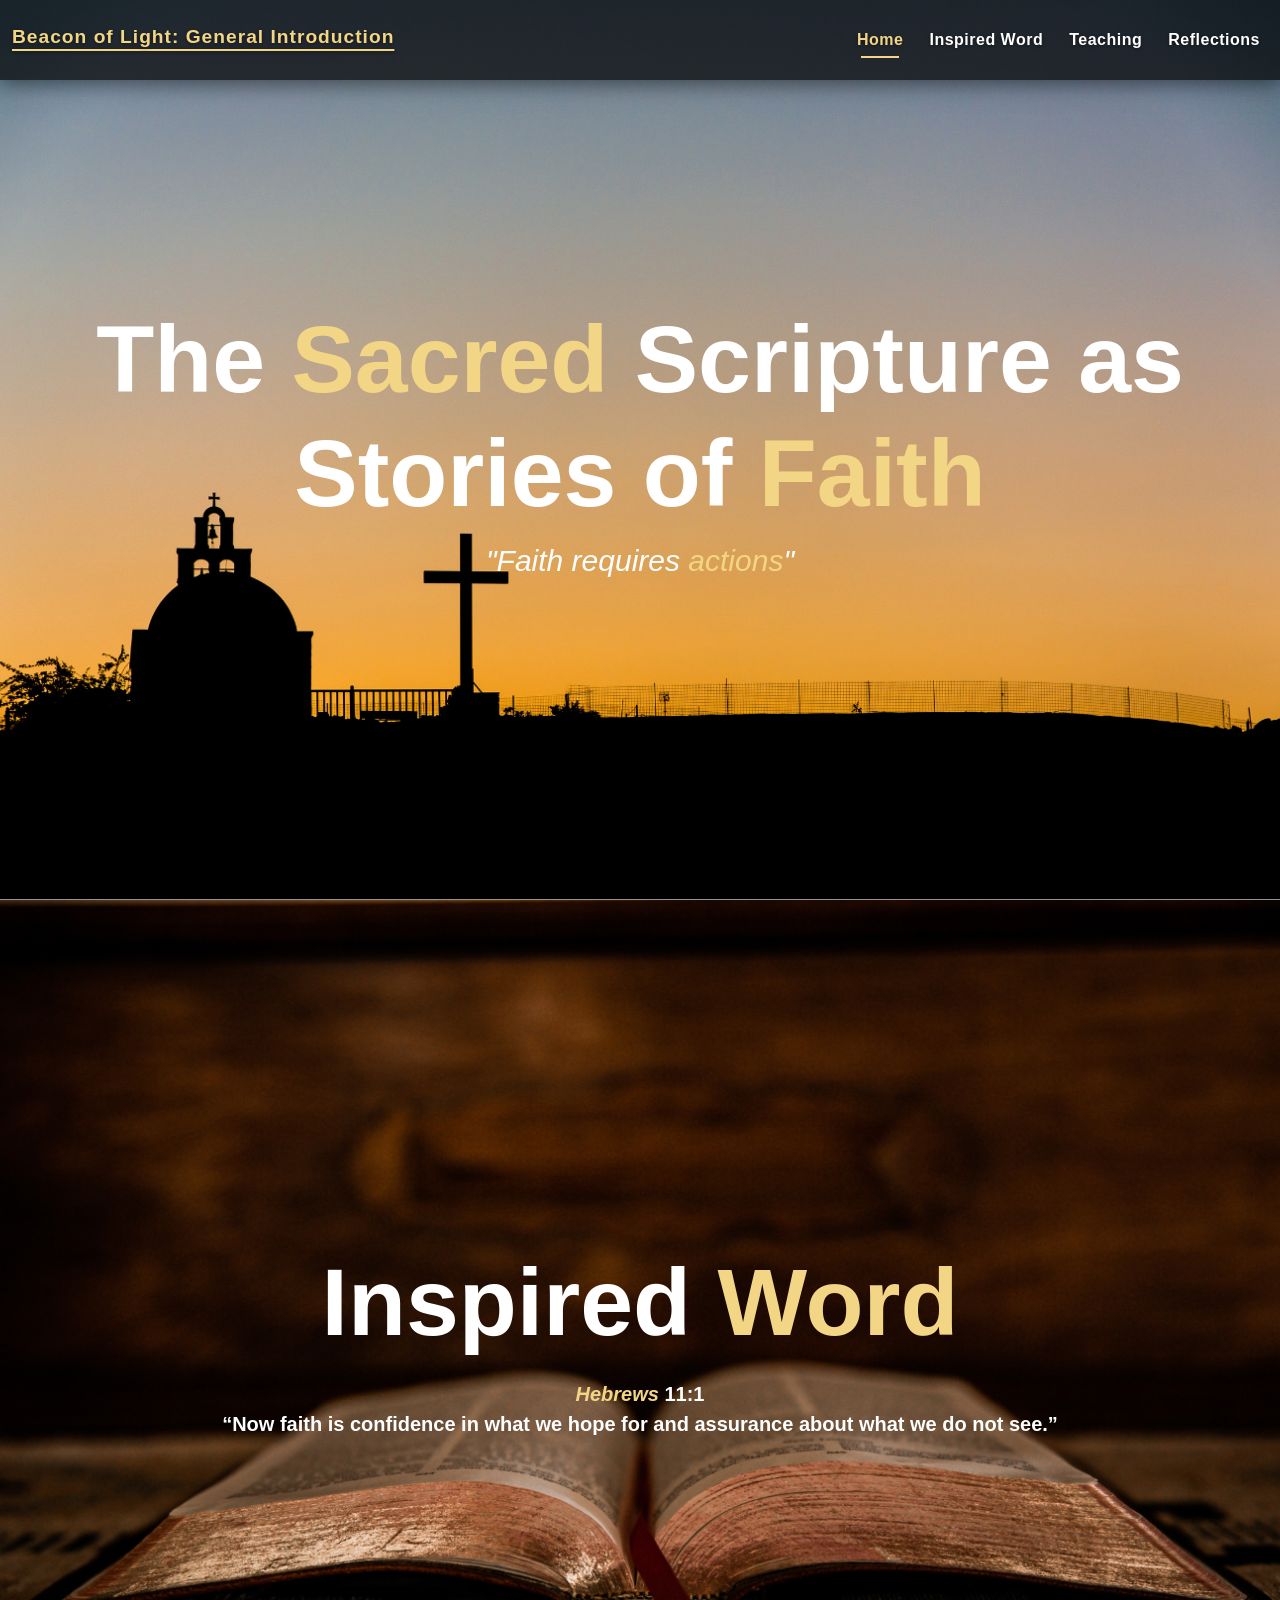
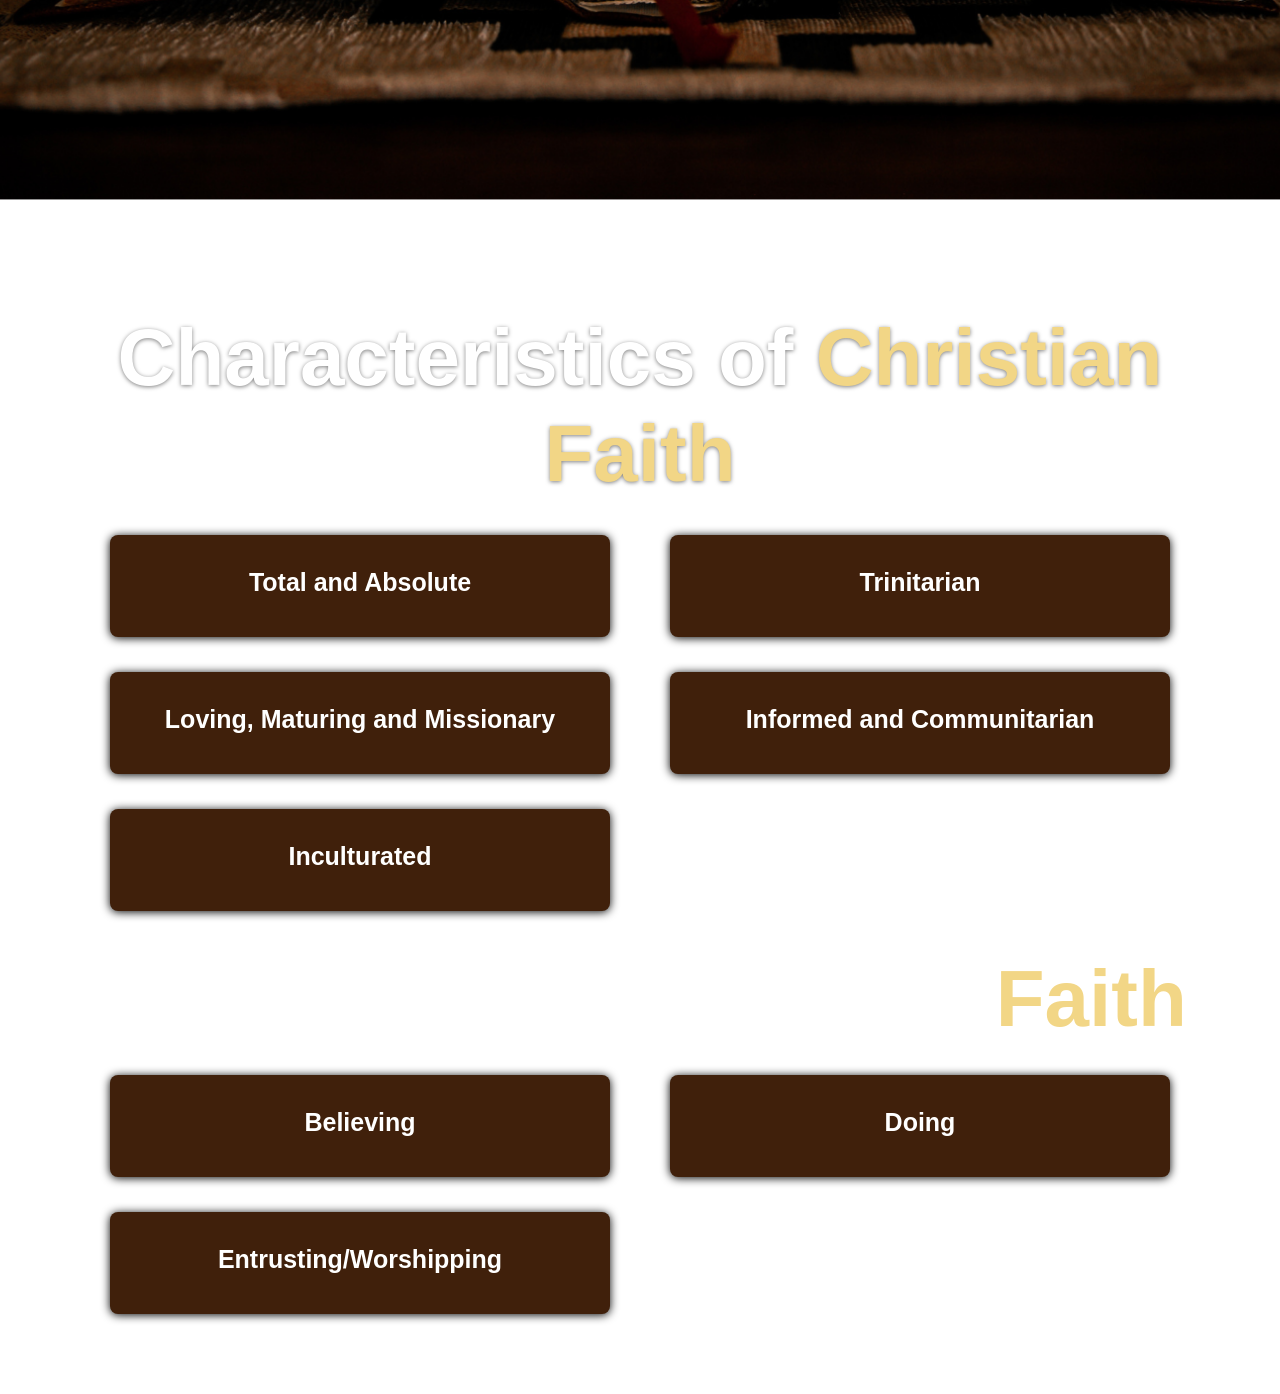
<file: index.html>
<!DOCTYPE html>
<html lang="en">
<head>
    <meta charset="UTF-8">
    <meta name="viewport" content="width=device-width, initial-scale=1.0">
    <title>The Beacon Of Light Website</title>
        <link href="https://cdn.jsdelivr.net/npm/bootstrap@5.3.9/dist/css/bootstrap.min.css" rel="stylesheet" integrity="sha384-yEPZ7jP9S0QKiUQ0m3jjsO4ProIW7wvR9gXkI7JOGa2XVsw53Yke2bsdkBbjmmiX" crossorigin="anonymous">
    <link rel="stylesheet" href="style.css">
</head>
<body>
<!--Navigation Bar-->
<nav class="navbar navbar-expand-md">
  <div class="container-fluid">
    <a class="navbar-brand mx-auto text-center h2"><u>Beacon of Light: General Introduction</u></a>
    <button class="navbar-toggler mx-auto" type="button"
        data-bs-toggle="collapse"
        data-bs-target="#nav-linksNav"
        aria-controls="nav-linksNav"
        aria-expanded="false"
        aria-label="Toggle navigation">
      <span class="navbar-toggler-icon"></span>
    </button>
    <div class="collapse navbar-collapse" id="nav-linksNav">
      <ul class="navbar-nav ms-auto text-center">
        <li class="nav-item">
          <a class="nav-link active" href="#home">Home</a>
        </li>
        <li class="nav-item">
          <a class="nav-link" href="#word">Inspired Word</a>
        </li>
        <li class="nav-item">
          <a class="nav-link" href="#teaching">Teaching</a>
        </li>
        <li class="nav-item">
          <a class="nav-link" href="reflections.html">Reflections</a>
        </li>
      </ul>
    </div>
  </div>
</nav>
<section id="home">
    <div class="home-text">
        <h1>The <span style="color: #f2d686;">Sacred</span> Scripture as Stories of <span style="color: #f2d686;">Faith</span></h1>
        <p>"Faith requires <span style="color: #f2d686;">actions</span>"</p>
    </div> 
</section>    
<section id="word">
    <div class="inspired-word-text">
        <h2>Inspired <span style="color: #f2d686;">Word</span> </h2>
        <p><span style="color: #f2d686; font-style: italic;">Hebrews</span> 11:1 <br> “Now faith is confidence in what we hope for and assurance about what we do not see.”
</p>
    </div>
</section>
<section id="teaching">
    <div class="teaching-container">
    <div class="teaching-heading">
        <h2>Characteristics of <span style="color: #f2d686;">Christian Faith</span></h2>
    </div>
        <div class="grid-box">
           <div class="items">
                <input id="button-1" type="checkbox" class="toggle-box">
                    <label for="button-1" class="toggle-dropdown">
                    <h2>Total and Absolute</h2>
                    </label>
                    <p>Like God's surrender and complete trust to the will of the Father which He ultimately demonstrated in His death on the cross. This features Christian faith and be our example.</p>
            </div>
            <div class="items">
                <input id="button-2" type="checkbox" class="toggle-box">
                    <label for="button-2" class="toggle-dropdown">
                    <h2>Trinitarian</h2>
                    </label>
                    <p>God reveals himself in Three Persons: Father, Son, and Holy Spirit. This belief in the triune God is a unique characteristic of the Christian faith.</p>
            </div>
            <div class="items">
                    <input id="button-3" type="checkbox" class="toggle-box">
                    <label for="button-3" class="toggle-dropdown">
                <h2>Loving, Maturing and Missionary</h2>
                    </label>
                <p>The love of God motivates us to evangelize the good news. Having such missionary spirit tests if we truly have an authentic faith. It is dynamic, manifested in growing knowledge and love of Christ.</p>
            </div>
            <div class="items">
                    <input id="button-4" type="checkbox" class="toggle-box">
                    <label for="button-4" class="toggle-dropdown">
                <h2>Informed and Communitarian</h2>
                    </label>
                <p>“Faith seek understanding” by St. Anselm. This suggests that by active love of Christ we strive to have a deeper understanding of Christ that can be done through Christian Community.</p>
            </div>
            <div class="items">
                    <input id="button-5" type="checkbox" class="toggle-box">
                    <label for="button-5" class="toggle-dropdown">
                <h2>Inculturated</h2>
                    </label>
                <p>Faith can be seen with the way you live your life, communicate, and build relationship with others, may it be with brother and sisters in Christ or non-believers. It is important to be able to manifest your faith in everyday life.</p>
            </div>
        </div>
        <div class="dimension-header-text">
            <h2>Essential Dimension of <span style="color: #f2d686;">Faith</span></h2>
        </div>
            <div class="grid-box">
            <div class="items">
                <input id="button-6" type="checkbox" class="toggle-box">
                    <label for="button-6" class="toggle-dropdown">
                    <h2>Believing</h2>
                    </label>
                    <p>An essential part of faith that means having a firm conviction in God and His revelations through Jesus Christ.  Accepting and trusting the teachings of Christ that directs how we live our life.</p>
            </div>
            <div class="items">
                <input id="button-7" type="checkbox" class="toggle-box">
                    <label for="button-7" class="toggle-dropdown">
                    <h2>Doing</h2>
                    </label>
                    <p>Faith is a commitment to follow God’s will for us. It is putting our faith into action to help establish the Kingdom of God as a kingdom of justice, peace, and love.</p>
            </div>
            <div class="items">
                    <input id="button-8" type="checkbox" class="toggle-box">
                    <label for="button-8" class="toggle-dropdown">
                <h2>Entrusting/Worshipping</h2>
                    </label>
                <p>Wholeheartedly trusting God and surrendering our lives to His guidance, believing that He loves us, will never deceive us, and will take care of us. Faith is a gift from God's grace, which gives us the strength to believe in Him, trust His plans, and follow His will.</p>
            </div>    
            </div>    
    </div>    
</section>
<script src="https://cdn.jsdelivr.net/npm/bootstrap@5.3.9/dist/js/bootstrap.bundle.min.js" integrity="sha384-WyOxWvTyr1QaMPfiPJSv76iReVthorl5uWlFtZPyK0IEB0hGzo9y5Bp9mYanr8Bu" crossorigin="anonymous"></script>
<script>
const navLinks = document.querySelectorAll('nav a');
navLinks.forEach(link => {
  link.addEventListener('click', function() {
    navLinks.forEach(nav => nav.classList.remove('active'));
    this.classList.add('active');
  });
});</script>
</body>
</html>
</file>
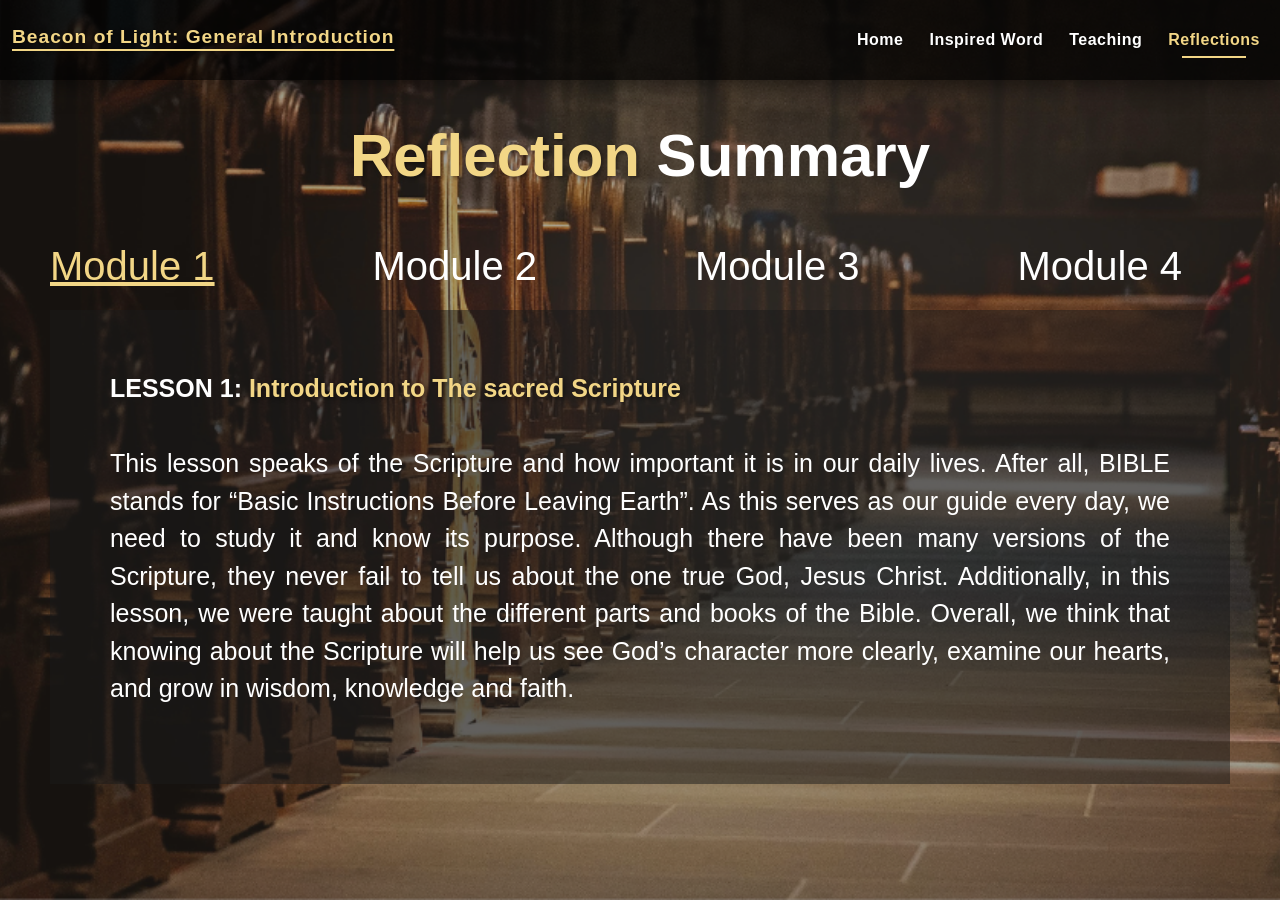
<file: reflections.html>
<!DOCTYPE html>
<html lang="en">
<head>
    <meta charset="UTF-8">
    <meta name="viewport" content="width=device-width, initial-scale=1.0">
    <title>Reflections</title>
            <link href="https://cdn.jsdelivr.net/npm/bootstrap@5.3.9/dist/css/bootstrap.min.css" rel="stylesheet" integrity="sha384-yEPZ7jP9S0QKiUQ0m3jjsO4ProIW7wvR9gXkI7JOGa2XVsw53Yke2bsdkBbjmmiX" crossorigin="anonymous">
    <link rel="stylesheet" href="reflection.css">
</head>
<body>
<!--Navigation Bar-->
<nav class="navbar navbar-expand-md">
  <div class="container-fluid">
    <a class="navbar-brand mx-auto text-center h2"><u>Beacon of Light: General Introduction</u></a>
    <button class="navbar-toggler mx-auto" type="button"
        data-bs-toggle="collapse"
        data-bs-target="#nav-linksNav"
        aria-controls="nav-linksNav"
        aria-expanded="false"
        aria-label="Toggle navigation">
      <span class="navbar-toggler-icon"></span>
    </button>
    <div class="collapse navbar-collapse" id="nav-linksNav">
      <ul class="navbar-nav ms-auto text-center">
        <li class="nav-item">
          <a class="nav-link"  href="index.html">Home</a>
        </li>
        <li class="nav-item">
          <a class="nav-link" href="index.html#word">Inspired Word</a>
        </li>
        <li class="nav-item">
          <a class="nav-link" href="index.html#teaching">Teaching</a>
        </li>
        <li class="nav-item">
          <a class="nav-link active" href="reflections.html">Reflections</a>
        </li>
      </ul>
    </div>
  </div>
</nav> 
    <div class="reflection-container">
        <div class="reflection-header">
            <h2><span style="color: #f2d686; text-shadow: 2px 2px 4px rgba(0, 0, 0, 0.4);">Reflection</span> Summary</h2>
        </div>
        <input id="module-1" name="module-group" type="radio" class="toggle-module" checked>
        <input id="module-2" name="module-group" type="radio" class="toggle-module">
        <input id="module-3" name="module-group" type="radio" class="toggle-module">
        <input id="module-4" name="module-group" type="radio" class="toggle-module">
        <div class="grid-box-reflection">
        <div class="modules"><label for="module-1" class="toggle-module-target"><h2>Module 1</h2></label></div>
        <div class="modules"><label for="module-2" class="toggle-module-target"><h2>Module 2</h2></label></div>
        <div class="modules"><label for="module-3" class="toggle-module-target"><h2>Module 3</h2></label></div>
        <div class="modules"><label for="module-4" class="toggle-module-target"><h2>Module 4</h2></label></div>
    </div>
        <div class="reflection-summary-box">
        <p class="content-1"><b>LESSON 1: <span style="color: #f2d686; text-shadow: 2px 2px 4px rgba(0, 0, 0, 0.4);">Introduction to The sacred Scripture</span></b><br><br>This lesson speaks of the Scripture and how important it is in our daily lives. After all, BIBLE stands for “Basic Instructions Before Leaving Earth”. As this serves as our guide every day, we need to study it and know its purpose. Although there have been many versions of the Scripture, they never fail to tell us about the one true God, Jesus Christ. Additionally, in this lesson, we were taught about the different parts and books of the Bible. Overall, we think that knowing about the Scripture will help us see God’s character more clearly, examine our hearts, and grow in wisdom, knowledge and faith. </p>
        <p class="content-2"><b>LESSON 1: <span style="color: #f2d686; text-shadow: 2px 2px 4px rgba(0, 0, 0, 0.4);">Torah</span></b><br><br>This lesson talks about the Book of Torah and the importance of obedience and law. It is about Moses’ covenant with God and how he was called to carry out the mission of bringing the Israelites out of Egypt. We can also see that God is not just a distant Creator of the universe, but He has helped us every single step of the way. It feels reassuring that God chooses not to leave us in our times of need and even stays, and initiates every single time we need saving. He may not answer us in a manner that involves our way, but He aligns everything to be done in His way as written in His Will.<br><br><br><b>LESSON 2: <span style="color: #f2d686;text-shadow: 2px 2px 4px rgba(0, 0, 0, 0.4);">Nevi’im</span></b><br><br>In this module, we learned about the Book of Nevi’im and some of the major prophets who taught us obedience and courage, which was symbolized by the prophets Jonah and Jeremiah. We learned that even though everything seems scary at first, we still need to believe. Sometimes, what’s important is to do it scared instead of not doing it at all. It is about trusting God when we feel reluctant or inadequate. Additionally, Jonah’s story taught us that running away from responsibilities only creates bigger storms and challenges. Meanwhile, Jeremiah shows us that even if we are too young, we will never be “unqualified” to serve God when He calls us.<br><br><b>LESSON 3: <span style="color: #f2d686; text-shadow: 2px 2px 4px rgba(0, 0, 0, 0.4);">Ketuvim</span></b><br><br>This lesson taught us about the Book of Ketuvim and the wisdom of the Lord. This taught us that true wisdom comes from noticing God in our everyday lives and choosing to follow His ways. It shows us how to live well by working hard, speaking gently to others, and staying away from pride, lies, and bad behavior. Even when we face tough times like Job did, we can get through them by trusting in God's timing and remembering that all good things come from Him. Finally, these Bible stories remind us that God is always walking beside us, guiding us through prayer, worship, and the advice of wise people like Job and the author of Ecclesiastes.</p>
        <p class="content-3"><b>LESSON 1: <span style="color: #f2d686; text-shadow: 2px 2px 4px rgba(0, 0, 0, 0.4);">Mary, the Mother of Jesus and a Woman of Faith</span></b><br><br>From this lesson, we learned that Mary is our greatest model of faith because she trusted God and said “yes” even when His plans seemed impossible or hard to understand. Her life showed us that real faith isn’t about having all the right answers immediately, but about being open to the Holy Spirit. In addition, we also need to trust God through everyday family struggles and worries. She became not only the Mother of God, but also the loving Mother of the Church and of us all because she said “yes” to Jesus. This inspired us to remain humble and faithful as we follow Christ’s mission.<br><br><br><b>Lesson 2: <span style="color: #f2d686; text-shadow: 2px 2px 4px rgba(0, 0, 0, 0.4);">John the Baptist, The Forerunner of Jesus</span></b><br><br>As a group, this passage reminds us that our actions should always show what we truly believe, even when no one is watching or giving us credit for it. After all, God sees your heart and as they say, “Actions speak louder than words.”. Just like John the Baptist, we need to stay humble and focused on pointing people to Jesus because we are called to put aside our pride and help bring others closer to God. In our own lives at school, at home and even in our community, we can follow his example by being honest, standing up for what is fair, and treating everyone with kindness.<br><br><br><b>Lesson 3: <span style="color: #f2d686; text-shadow: 2px 2px 4px rgba(0, 0, 0, 0.4);">Jesus’ Event in His Public Ministry</span></b><br><br>This passage and lesson remind us that following Jesus means actively building God’s Kingdom in our world today through love, justice and even welcoming those who are left out. Even if doing what is right leads us to struggle or misunderstanding, Jesus’ Passion and death inspired us to stay honest and faithful to each other and our values. His Resurrection was more than just some historical event. It gives us a brand-new life as God’s children and proves that goodness always triumphs over evil. We realized that we are challenged not just to believe that Jesus is risen, but to live out that hope every day by bringing courage, kindness and light to others in times of darkness.</p>
        <p class="content-4"><b>LESSON 1: <span style="color: #f2d686; text-shadow: 2px 2px 4px rgba(0, 0, 0, 0.4);">The Early Christian Community</span></b><br><br>This lesson taught us that the Holy Spirit turns our fear into courage like the Apostles at Pentecost. Even if people doubt or make fun of our faith, the Holy Spirit stays with us and helps us keep going. Through Confirmation, we receive special gifts that guide our choices and remind us to focus on God instead of chasing fame. As we strive to finish college and become professionals, we realize that we are called to use these gifts to serve others and show God’s love in our communities and everywhere we go. This is because as Christians, it is our mission and our calling to share our faith and help others to salvation as much as we possibly can.<br><br><br><b>LESSON 2: <span style="color: #f2d686; text-shadow: 2px 2px 4px rgba(0, 0, 0, 0.4);">The Christian Community Today</span></b><br><br>As a group, this lesson reminds us that Jesus prayed for His followers to stay united and help the Church grow over time. Through the Philippine Church’s call for renewal, we realized that we need to update our understanding of faith instead of just relying on old habits or traditions. Even though our Filipino devotions to Mary and the saints are beautiful, we must always make sure that Jesus stays at the center of our worship. We are called as Christians to actively participate in our communities and ministries using our talents to help the Church stay united, and focused on Jesus Christ.</p>
    </div>
</div>
<script src="https://cdn.jsdelivr.net/npm/bootstrap@5.3.9/dist/js/bootstrap.bundle.min.js" integrity="sha384-WyOxWvTyr1QaMPfiPJSv76iReVthorl5uWlFtZPyK0IEB0hGzo9y5Bp9mYanr8Bu" crossorigin="anonymous"></script>
<script>
const navLinks = document.querySelectorAll('nav a');
navLinks.forEach(link => {
  link.addEventListener('click', function() {
    navLinks.forEach(nav => nav.classList.remove('active'));
    this.classList.add('active');
  });
});</script>
</body>
</html>
</file>
<file: style.css>
* {
  box-sizing: border-box;
  font-family: 'Inter', sans-serif;
}
.navbar {
  position: fixed;
  top: 0;
  left: 0;
  z-index: 1000;
  display: flex;
  align-items: center;
  background-color: rgba(0, 0, 0, .7);
  width: 100%;
  box-shadow: 0 4px 20px rgba(0, 0, 0, 0.5);
  min-height: 80px;
}
.navbar-toggler {
  border-color: #f2d686;
  display: flex;
  align-items: center;
  justify-content: center;
}
.navbar-toggler-icon{
  background-image: url(images/button.svg);
  color: #f2d686;
}
.navbar-toggler:focus {
  color: #f2d686;
  outline: none;
  }
.navbar-fluid {
  display: flex;
  align-items: center;
  justify-content: space-between;
  width: 100%;
  max-width: 100%;
  margin: 0 auto;
  padding: 0 40px;
}
.navbar-brand u {
  display: inline-block;
  text-underline-offset: 6px;
  text-decoration-thickness: 2px ;
  color: #f2d686;
  font-size: 1.2rem;
  font-weight: 900;
  letter-spacing: 1px;
  text-shadow: 0 1px 4px rgba(0, 0, 0, 0.5);
}
.navbar-nav {
  list-style: none;
  display: flex;
  gap: 10px;
}
.navbar .nav-link {
  position: relative;
  display: block;
  padding: 10px 18px;
  color: #ffffff;
  text-decoration: none;
  font-size: 1rem;
  font-weight: 600;
  letter-spacing: 0.5px;
  text-shadow: 0 1px 4px rgba(0, 0, 0, 0.5);
}
.navbar .nav-link:hover {
color: #f2d686;
}
.navbar .nav-link.active {
  color: #f2d686;
}
.navbar .nav-link:hover::after,
.navbar .nav-link.active::after {
  content: " ";
  position: absolute;
  bottom: 4px;
  height: 2px;
  background: #f2d686;
  width: 60%;
  left: 20%;
}
/* Sections */
html {
    scroll-behavior: smooth;
  }
#home {
  justify-content: center;  
  width: auto;  
  display: flex;
  flex-direction: column;
  min-height: 100vh;
  background-image: url(images/homescreenphoto.png);
  background-repeat: no-repeat;
  background-size: cover;
  background-position: center;
  background-color: #ffffff;
  scroll-margin-top: 80px; 
}
#word {
  justify-content: center;  
  width: auto;  
  display: flex;
  flex-direction: column;
  min-height: 100vh;
  background-image: url(images/word.png);
  background-repeat: no-repeat;
  background-size: cover;
  background-position: center;
  background-color: #ffffff;
  scroll-margin-top: auto; 
}
#teaching {
  min-height: 100vh;          
  display: flex;
  flex-direction: column;
  justify-content: center;    
  align-items: center;             
  background-image: url(images/teachings.png);
  background-attachment: fixed;
  background-repeat: no-repeat;
  background-size: cover;
  background-position: center;
  scroll-margin-top: auto;
  padding: 110px 20px 60px;
}
/* Home Section */
.home-text {
    display: flex;
    flex-direction: column;
    justify-content: center;
    align-items: center;
    text-align: center;
}
.home-text h1 {
  justify-content: center;  
  align-items: center;
  text-align: center;  
  color: #ffffff;
  font-size: 95px;
  font-weight: 700;
}
.home-text p {
  color: #ffffff;
  font-size: 30px;    
  font-style: italic;
}
/* Inspired Word */
.inspired-word-text {
  justify-content: center;  
  align-items: center;
  text-align: center;  
  color: #ffffff;
  font-size: 20px;
  font-weight: 700;
}
.inspired-word-text h2{
  justify-content: center; 
  font-size: 95px; 
  margin-bottom: 20px;
  font-weight: 700;
}
/* Teachings */
.teaching-container {
  display: flex;
  flex-direction: column;
  height: auto;
  align-items: center;

}
.teaching-heading {
  color: #ffffff;
  font-size: 50px;
  text-shadow: 0 1px 4px rgba(0, 0, 0, 0.5);
  text-align: center;
  margin-bottom: 5px;
}
.teaching-heading h2 {
  font-weight: 700;
  font-size: 80px;
}
.grid-box {
  padding: 20px;
  width: 100%;
  display: grid;
  grid-template-columns: 1fr 1fr;
  gap: 35px 60px;
  align-items: start;
  max-width: 1100px; 
  margin: 0 auto;
}
.items {
  border-radius: 8px;
  background-color: #40200b;
  box-shadow: 0 1px 10px rgba(0, 0, 0, 1);
  padding: 2em;
  color:#ffffff;
  text-align: center;
  align-items: center;
  justify-items: center;
}
.toggle-box {
  display: none;
}
.toggle-dropdown {
  cursor: pointer;
}
.toggle-dropdown:hover {
  color: #f2d686;
}
.toggle-box:checked ~ p {
  display: block;
}
.toggle-box:checked ~ .toggle-dropdown h2 {
  color: #f2d686;
}  
.items p {
  margin-top: 10px;
  display: none;
  font-size: 20px;
  text-align: justify;
}
.items h2 {
  font-size: 25px;
  font-weight: 600;
}
.dimension-header-text {
  margin-top: 20px;
}
.dimension-header-text h2 {
  text-align: center;
  font-weight: 700;
  font-size: 80px;
  color: #ffffff;
}
@media screen and (max-width: 768px) {
.navbar-brand u {
  font-size: 15px;
}
/*Home Section */
#home {
  margin: 0;
  padding: 0;
  height: auto;
  width: 100%;
}
#word {
  margin: 0;
  padding: 100px 15px 40px;
  height: auto;
  width: 100%;
}
#teaching {
  margin: 0;
  padding: 100px 15px 40px;  
  height: auto;
  width: 100%;
}
/*Home Section*/
.home-text {
  margin: 10px;
}
.home-text h1{
  font-size: 50px;  
}
/* Inspired Word Section */
.inspired-word-text h2 {
  font-size: 70px;
  margin-top: 10px;
}
/* Teaching Section */
.teaching-container {
  width: 100%;
}
.teaching-heading h2 {
  font-size: 35px;
  margin-top: 20px;
}
.grid-box {
  grid-template-columns: 1fr;
  margin: 10px;
  padding: 0;
  height: auto;
  width: 100%;
}
.dimension-header-text h2 {
  font-size: 35px;
}
}
</file>
<file: reflection.css>
* {
  box-sizing: border-box;
  font-family: 'Inter', sans-serif;
}
body {
  background-image: url(images/reflection.png);
  background-attachment: fixed;
  background-repeat: no-repeat;
  background-size: cover;
  background-position: center;
}
.navbar {
  position: fixed;
  top: 0;
  left: 0;
  z-index: 1000;
  display: flex;
  align-items: center;
  background-color: rgba(0, 0, 0, .7);
  width: 100%;
  box-shadow: 0 4px 20px rgba(0, 0, 0, 0.5);
  min-height: 80px;
}
.navbar-toggler {
  border-color: #f2d686;
  display: flex;
  align-items: center;
  justify-content: center;
}
.navbar-toggler-icon{
  background-image: url(images/button.svg);
  color: #f2d686;
}
.navbar-toggler:focus {
  color: #f2d686;
  outline: none;
  }
.navbar-fluid {
  display: flex;
  align-items: center;
  justify-content: space-between;
  width: 100%;
  max-width: 100%;
  margin: 0 auto;
  padding: 0 40px;
}
.navbar-brand u {
  display: inline-block;
  text-underline-offset: 6px;
  text-decoration-thickness: 2px ;
  color: #f2d686;
  font-size: 1.2rem;
  font-weight: 900;
  letter-spacing: 1px;
  text-shadow: 0 1px 4px rgba(0, 0, 0, 0.5);
}
.navbar-nav {
  list-style: none;
  display: flex;
  gap: 10px;
}
.navbar .nav-link {
  position: relative;
  display: block;
  padding: 10px 18px;
  color: #ffffff;
  text-decoration: none;
  font-size: 1rem;
  font-weight: 600;
  letter-spacing: 0.5px;
  text-shadow: 0 1px 4px rgba(0, 0, 0, 0.5);
}
.navbar .nav-link:hover {
color: #f2d686;
}
.navbar .nav-link.active {
  color: #f2d686;
}
.navbar .nav-link:hover::after,
.navbar .nav-link.active::after {
  content: " ";
  position: absolute;
  bottom: 4px;
  height: 2px;
  background: #f2d686;
  width: 60%;
  left: 20%;
}
/* Sections */
html {
    scroll-behavior: smooth;
  }
.reflection-container {
    margin-top: 120px;
}
.reflection-header h2 {
    text-align: center;
    color: #ffffff;
    font-size: 60px;
    font-weight: 700;
}
.grid-box-reflection {

    margin-top: 50px;
    display: grid;
    grid-template-columns: 1fr 1fr 1fr 1fr;
    gap: 10px;
    align-items: center;
}
.modules h2 {
    color: #ffffff;
    font-size: 40px;
    text-align: center;
    margin: 0 50px 0 50px;
}
/* Summary of Reflection */
.reflection-summary-box {
    background-color: rgba(27, 27, 27, 0.5);
    margin: 20px 50px 20px 50px;
    padding: 60px;
    align-items: center;
    justify-content: center;
}
.reflection-summary-box p {
    color:#ffffff ;
    font-size: 25px;
    text-align: justify;
    display: none;
}
.toggle-module {
    display: none;
}
#module-1:checked ~ .reflection-summary-box .content-1,
#module-2:checked ~ .reflection-summary-box .content-2,
#module-3:checked ~ .reflection-summary-box .content-3,
#module-4:checked ~ .reflection-summary-box .content-4 {
    display: block;
}
.toggle-module-target {
  cursor: pointer;
}
.toggle-module-target:hover h2{
  color: #f2d686;
  
  text-decoration: underline;
}
.toggle-module-target {
  cursor: pointer;
}
.toggle-module-target:hover h2{
  color: #f2d686;
  text-decoration: underline;
}
#module-1:checked ~ .grid-box-reflection label[for="module-1"] h2,
#module-2:checked ~ .grid-box-reflection label[for="module-2"] h2,
#module-3:checked ~ .grid-box-reflection label[for="module-3"] h2,
#module-4:checked ~ .grid-box-reflection label[for="module-4"] h2 {
  color: #f2d686;
  text-decoration: underline;
}
@media screen and (max-width: 768px) { 
.navbar-brand u {
    font-size: 15px;
}    
.reflection-container {
    margin-top: 0;
    padding: 115px 15px 40px;
    width: 100%;
}
.reflection-header h2 {
    font-size: 34px;
    text-align: center;
}
.grid-box-reflection {
    margin-top: 25px;
    grid-template-columns: 1fr 1fr;
    gap: 15px;
    justify-items: center;   
}
  .modules {
    width: 100%;
    text-align: center;      
}
.toggle-module-target {
    display: inline-block;  
    width: 100%;
    text-align: center;
}
.modules h2 {
    font-size: 22px;
    margin: 0;
    text-align: center;
}
.reflection-summary-box {
    margin: 20px 0;
    padding: 20px;
    width: 100%;
}
.reflection-summary-box p {
    font-size: 16px;
    text-align: left;
  }
}
</file>
